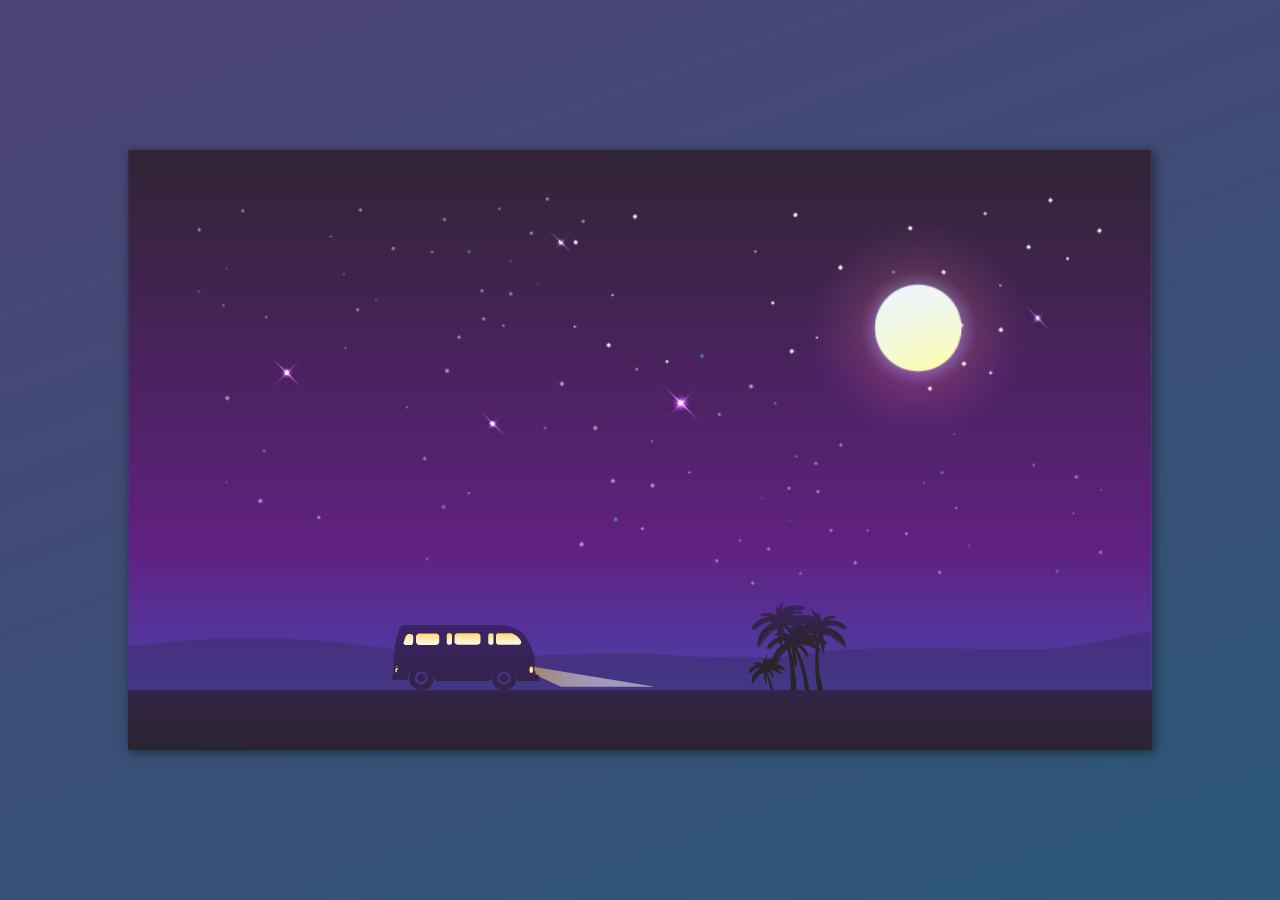
<file: index.html>
<!DOCTYPE html>
<html lang="en">
  <head>
    <meta charset="UTF-8" />
    <meta http-equiv="X-UA-Compatible" content="IE=edge" />
    <meta name="viewport" vcontent="width=device-width, initial-scale=1.0" />
    <title>Game-animation</title>
    <link rel="stylesheet" href="style.css" />
  </head>
  <body>
    <div class="bg-image">
      <div class="ground">
        
      </div>
      <div class="car">
        <img src="./img/img_06.png" alt="">
      </div>
    </div>
    <script src="./game.js"></script>
  </body>
</html>
</file>
<file: style.css>
/*****  GAME ANIMATION ******/

* {
  box-sizing: border-box;
  margin: 0;
  padding: 0;
}
body{
  height: 100vh;
  background-image: linear-gradient(-20deg, #2b5876 0%, #4e4376 100%);
  display: flex;
  align-items: center;
  justify-content: center;
}
.bg-image{
  background-image: url(./img/img_1.png);
  background-repeat: no-repeat;
  background-size: cover;
  box-shadow: 2px 2px 10px rgba(0, 0, 0, 0.5);
  width: 80vw;
  height: 600px;
  overflow: hidden;
  position: relative;
}
.ground{
  height: 150px;
  width: 50000%;
  
  background-image: url(./img/img_02.png);
  position: absolute;
  bottom:0;
  
}
.car{
  position: absolute;
  bottom: 55px;
  left: 25%;
  
}


/* Animation */
@keyframes right {
  100%{
    transform: translate(-2000px);
  }
}

@keyframes swing {
  0%{
    transform: translateY(-1px);
  }
  50%{
    transform: translateY(0px);

  }
  100%{
    transform: translateY(1px);
  }

}
@keyframes jump {
  0%{
    transform: translateY(-1px);
  }
  40%{
    transform: translateY(-50px) rotate(-10deg);

  }
  100%{
    transform: translateY(1px);
  }
  
}



.right{
  animation: right 7s linear infinite;
}

.swing{
  animation: swing 0.8s linear infinite;
}
.jump{
  animation:jump 1s linear 1;
}
</file>
